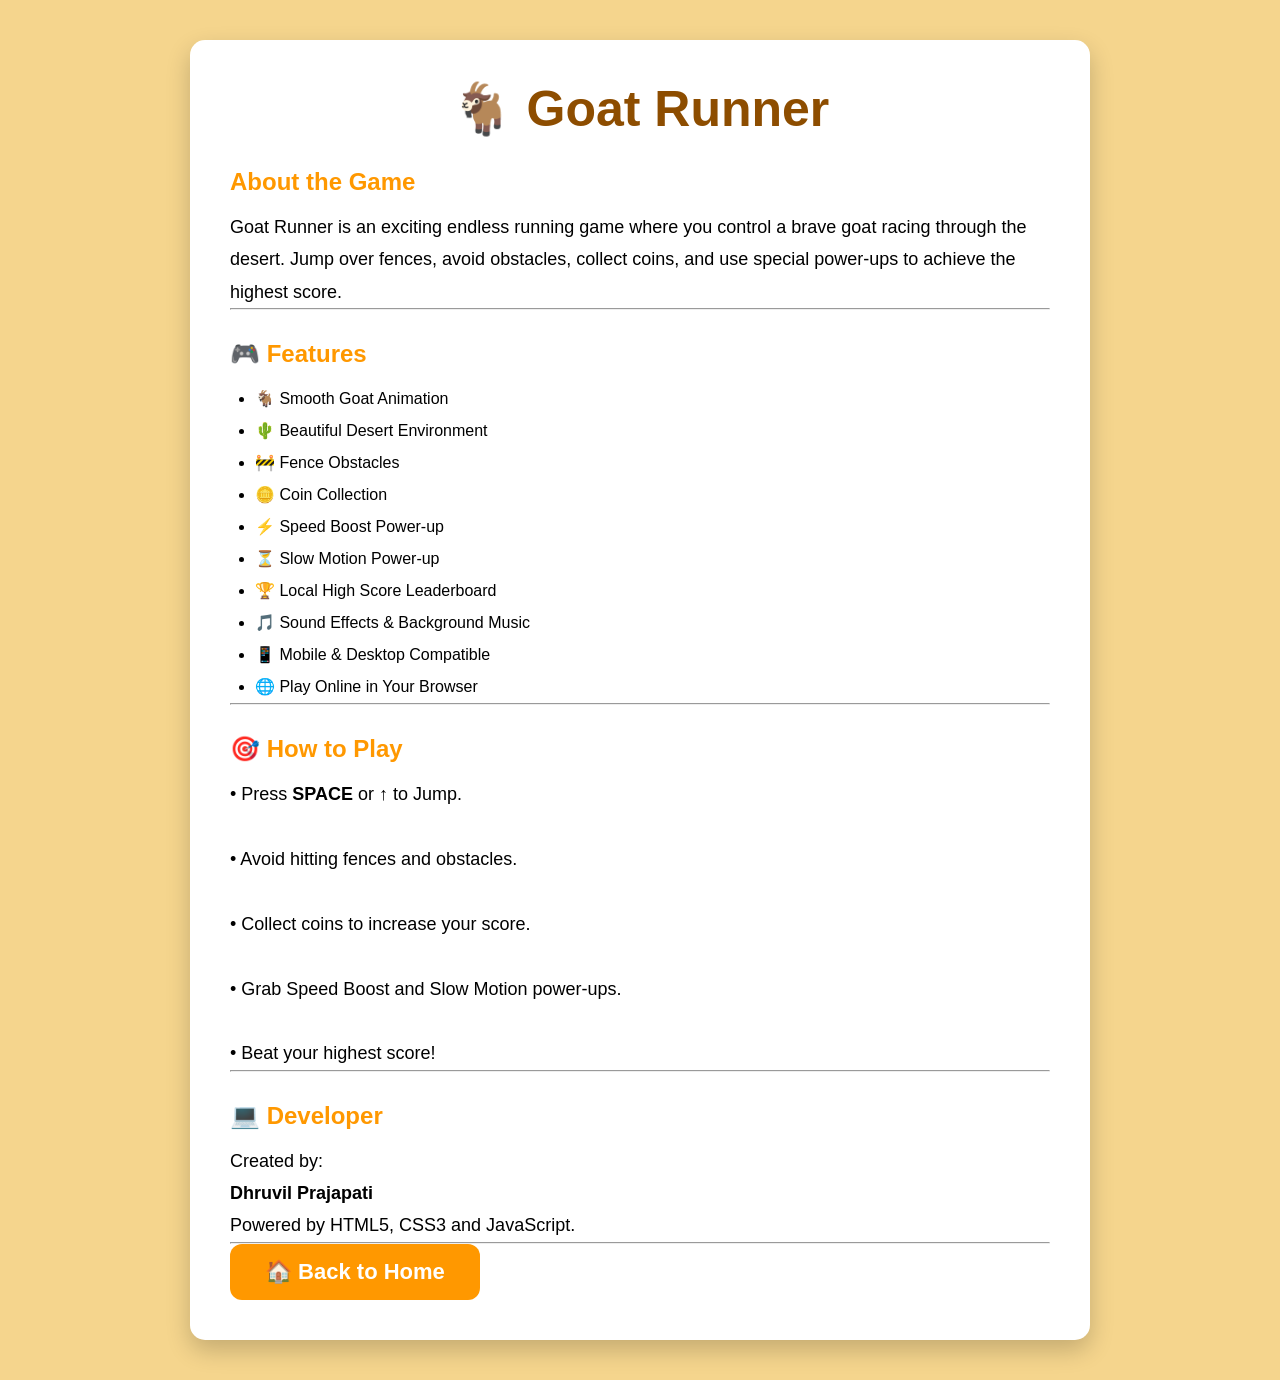
<file: about.html>
<!DOCTYPE html>
<html lang="en">

<head>

<meta charset="UTF-8">
<meta name="viewport" content="width=device-width, initial-scale=1.0">

<title>About | Goat Runner</title>

<link rel="stylesheet" href="css/style.css">

</head>

<body>

<div class="about-container">

    <h1>🐐 Goat Runner</h1>

    <h2>About the Game</h2>

    <p>
        Goat Runner is an exciting endless running game where you control a brave
        goat racing through the desert. Jump over fences, avoid obstacles,
        collect coins, and use special power-ups to achieve the highest score.
    </p>

    <hr>

    <h2>🎮 Features</h2>

    <ul>

        <li>🐐 Smooth Goat Animation</li>

        <li>🌵 Beautiful Desert Environment</li>

        <li>🚧 Fence Obstacles</li>

        <li>🪙 Coin Collection</li>

        <li>⚡ Speed Boost Power-up</li>

        <li>⏳ Slow Motion Power-up</li>

        <li>🏆 Local High Score Leaderboard</li>

        <li>🎵 Sound Effects & Background Music</li>

        <li>📱 Mobile & Desktop Compatible</li>

        <li>🌐 Play Online in Your Browser</li>

    </ul>

    <hr>

    <h2>🎯 How to Play</h2>

    <p>

        • Press <b>SPACE</b> or <b>↑</b> to Jump.<br><br>

        • Avoid hitting fences and obstacles.<br><br>

        • Collect coins to increase your score.<br><br>

        • Grab Speed Boost and Slow Motion power-ups.<br><br>

        • Beat your highest score!

    </p>

    <hr>

    <h2>💻 Developer</h2>

    <p>

        Created by:<br>

        <b>Dhruvil Prajapati</b>

    </p>

    <p>

        Powered by HTML5, CSS3 and JavaScript.

    </p>

    <hr>

    <a href="index.html" class="btn">
        🏠 Back to Home
    </a>

</div>

</body>

</html>
</file>
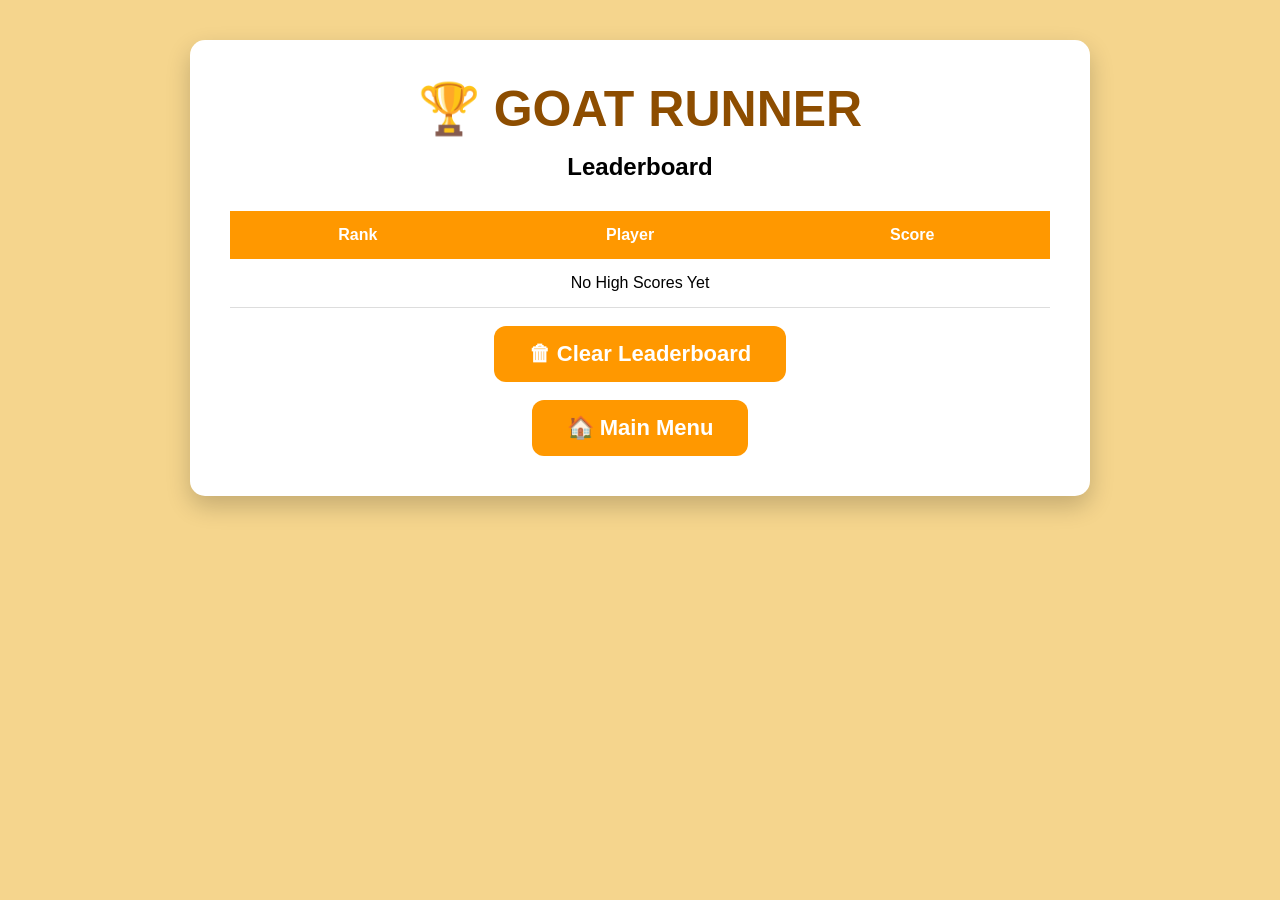
<file: leaderboard.html>
<!DOCTYPE html>
<html lang="en">
<head>

<meta charset="UTF-8">
<meta name="viewport" content="width=device-width, initial-scale=1.0">

<title>Goat Runner | Leaderboard</title>

<link rel="stylesheet" href="css/style.css">

</head>

<body>

<div class="leaderboard-container">

    <h1>🏆 GOAT RUNNER</h1>

    <h2>Leaderboard</h2>

    <table class="leaderboard-table">

        <thead>
            <tr>
                <th>Rank</th>
                <th>Player</th>
                <th>Score</th>
            </tr>
        </thead>

        <tbody id="leaderboardBody">

        </tbody>

    </table>

    <br>

    <button onclick="clearLeaderboard()" class="btn">
        🗑 Clear Leaderboard
    </button>

    <br><br>

    <a href="index.html" class="btn">
        🏠 Main Menu
    </a>

</div>

<script>

function loadLeaderboard(){

    let scores = JSON.parse(localStorage.getItem("goatRunnerScores")) || [];

    scores.sort((a,b)=>b.score-a.score);

    const table = document.getElementById("leaderboardBody");

    table.innerHTML="";

    if(scores.length===0){

        table.innerHTML=`
        <tr>
            <td colspan="3">
                No High Scores Yet
            </td>
        </tr>
        `;

        return;
    }

    scores.slice(0,10).forEach((player,index)=>{

        table.innerHTML += `
        <tr>
            <td>${index+1}</td>
            <td>${player.name}</td>
            <td>${player.score}</td>
        </tr>
        `;

    });

}

function clearLeaderboard(){

    if(confirm("Clear all high scores?")){

        localStorage.removeItem("goatRunnerScores");

        loadLeaderboard();

    }

}

loadLeaderboard();

</script>

</body>
</html>
</file>
<file: css/style.css>
/* ==========================================
   GOAT RUNNER
   style.css
==========================================*/

*{
    margin:0;
    padding:0;
    box-sizing:border-box;
}

body{
    font-family:Arial,Helvetica,sans-serif;
    background:#f5d58d;
    overflow-x:hidden;
}

/* ================= HOME PAGE ================= */

.home{
    width:100%;
    height:100vh;

    background:linear-gradient(#87CEEB,#F4E2A0);

    display:flex;
    flex-direction:column;
    justify-content:center;
    align-items:center;
    text-align:center;
}

.logo-goat{
    width:180px;
    margin-bottom:20px;
}

.home h1{
    font-size:60px;
    color:#4a2c00;
    margin-bottom:15px;
}

.home p{
    font-size:22px;
    color:#333;
    margin-bottom:40px;
}

.buttons{
    display:flex;
    flex-direction:column;
    gap:20px;
}

.btn{

    display:inline-block;

    padding:15px 35px;

    background:#ff9800;

    color:white;

    font-size:22px;

    text-decoration:none;

    border-radius:12px;

    transition:.3s;

    border:none;

    cursor:pointer;

    font-weight:bold;

}

.btn:hover{

    background:#ff5722;

    transform:scale(1.08);

}

/* ================= GAME ================= */

#game{

    width:100%;

    height:100vh;

    position:relative;

    overflow:hidden;

    background:linear-gradient(#87CEEB,#F9E79F);

}

/* Desert Background */

#background{

    position:absolute;

    width:100%;

    height:100%;

    background:url("../images/backgrounds/desert.png");

    background-repeat:repeat-x;

    background-size:cover;

}

/* Goat */

#goat{

    position:absolute;

    bottom:110px;

    left:120px;

    width:120px;

    z-index:10;

}

/* Ground */

#ground{

    position:absolute;

    bottom:0;

    width:100%;

    height:110px;

    background:url("../images/backgrounds/grass-tile.png");

    background-repeat:repeat-x;

    background-size:80px;

}

/* Score Panel */

#scorePanel{

    position:absolute;

    top:20px;

    left:20px;

    display:flex;

    gap:30px;

    padding:15px 20px;

    background:white;

    border-radius:10px;

    box-shadow:0 5px 15px rgba(0,0,0,.25);

    font-size:22px;

    z-index:100;

}

/* Power Ups */

#powerPanel{

    position:absolute;

    top:90px;

    left:20px;

    display:flex;

    gap:15px;

    z-index:100;

}

#speedBoost{

    background:#03A9F4;

    color:white;

    padding:8px 15px;

    border-radius:8px;

}

#slowMotion{

    background:#673AB7;

    color:white;

    padding:8px 15px;

    border-radius:8px;

}

/* ================= OVERLAYS ================= */

.overlay{

    position:absolute;

    top:0;

    left:0;

    width:100%;

    height:100%;

    background:rgba(0,0,0,.7);

    display:flex;

    flex-direction:column;

    justify-content:center;

    align-items:center;

    color:white;

    z-index:999;

}

.overlay h1{

    font-size:60px;

    margin-bottom:20px;

}

.overlay h2{

    margin-bottom:10px;

}

.overlay h3{

    font-size:45px;

    margin-bottom:30px;

}

.hidden{

    display:none;

}

/* Buttons */

button{

    padding:15px 35px;

    border:none;

    border-radius:10px;

    font-size:22px;

    cursor:pointer;

    background:#ff9800;

    color:white;

    transition:.3s;

}

button:hover{

    background:#ff5722;

}

/* ================= LEADERBOARD ================= */

.leaderboard-container{

    width:90%;

    max-width:900px;

    margin:40px auto;

    background:white;

    padding:40px;

    border-radius:15px;

    text-align:center;

    box-shadow:0 10px 25px rgba(0,0,0,.2);

}

.leaderboard-container h1{

    font-size:50px;

    color:#8d4d00;

    margin-bottom:15px;

}

.leaderboard-table{

    width:100%;

    border-collapse:collapse;

    margin-top:30px;

}

.leaderboard-table th{

    background:#ff9800;

    color:white;

    padding:15px;

}

.leaderboard-table td{

    padding:15px;

    border-bottom:1px solid #ddd;

}

.leaderboard-table tr:hover{

    background:#f7f7f7;

}

/* ================= ABOUT ================= */

.about-container{

    width:90%;

    max-width:900px;

    margin:40px auto;

    background:white;

    padding:40px;

    border-radius:15px;

    box-shadow:0 10px 25px rgba(0,0,0,.2);

}

.about-container h1{

    text-align:center;

    color:#8d4d00;

    font-size:50px;

    margin-bottom:20px;

}

.about-container h2{

    margin-top:30px;

    margin-bottom:15px;

    color:#ff9800;

}

.about-container p{

    line-height:1.8;

    font-size:18px;

}

.about-container ul{

    margin-left:25px;

    line-height:2;

}

/* ================= RESPONSIVE ================= */

@media(max-width:768px){

.home h1{

    font-size:38px;

}

.home p{

    font-size:18px;

}

.logo-goat{

    width:120px;

}

#goat{

    width:90px;

}

#scorePanel{

    flex-direction:column;

    gap:8px;

    font-size:18px;

}

button,.btn{

    font-size:18px;

    padding:12px 24px;

}

.overlay h1{

    font-size:40px;

}

}
</file>
